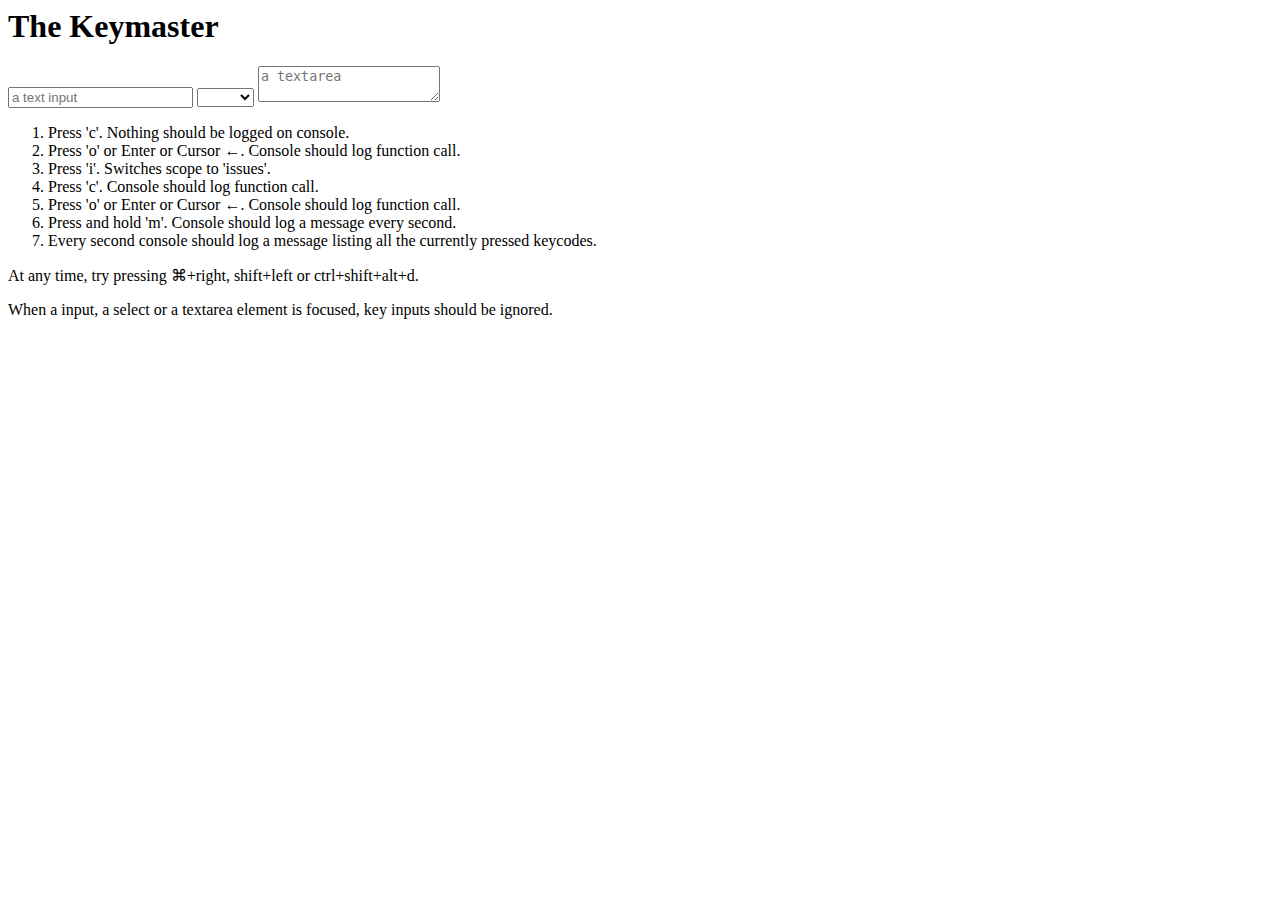
<file: assets/bower_components/keymaster/test.html>
<!html>
<head>
  <title>The Keymaster</title>
  <meta http-equiv="content-type" content="text/html; charset=utf-8" />
</head>
<body>
  <script src="keymaster.js"></script>

  <h1>
    The Keymaster
  </h1>

  <input type="text" placeholder="a text input"/>
  <select><option></option><option>select</option></select>
  <textarea placeholder="a textarea"></textarea>

  <ol>
    <li>Press 'c'. Nothing should be logged on console.</li>
    <li>Press 'o' or Enter or Cursor &larr;. Console should log function call.</li>
    <li>Press 'i'. Switches scope to 'issues'.</li>
    <li>Press 'c'. Console should log function call.</li>
    <li>Press 'o' or Enter or Cursor &larr;. Console should log function call.</li>
    <li>Press and hold 'm'. Console should log a message every second.</li>
    <li>Every second console should log a message listing all the currently pressed keycodes.</li>
  </ol>

  <p>
    At any time, try pressing ⌘+right, shift+left or ctrl+shift+alt+d.
  </p>
  
  <p>
    When a input, a select or a textarea element is focused, key inputs should be ignored.
  </p>

  <script>
    key('c', 'issues', function(){
     console.log('c/issues');
    });

    key('command+r, ctrl+r', 'issues', function(){
      console.log('Hijacked Command+R or Ctrl+R, damn!');
      return false;
    });
    
    key('i', function(){
      key.setScope('issues');
      console.log('Switched to "issues" scope. Command+R or Ctrl+R is now no longer reloading...');
    });
    
    key('i', function(){
      console.log('(example of multiple assignment)');
    });

    key('o, enter, left', function(){
      console.log('o, enter or left pressed!');
    });

    key('ctrl+c', function(){
      console.log('this is not the command line');
    });

    key('⌘+right,shift+left,ctrl+shift+alt+d', function(event){
      console.log('command+right, or shift+left, or ctrl+shift+alt+d');
      console.log('here is the event: ', event);
      console.log('key.control', key.control);
      console.log('key.ctrl', key.ctrl);
      console.log('key.shift', key.shift);
      console.log('key.alt', key.alt);
      console.log('key["⌘"]', key["⌘"]);
      return false; // prevent default && stop propagation
    });

    key('⌘+x, ctrl+x', function(event, handler){
      console.log(handler.shortcut, handler.scope);
      return false;
    });

    key('/', function(){ console.log('/') });
    key('shift+]', function(){ console.log('shift+]') });

    setInterval(function () { 
        console.log('All keys currently down: ' + key.getPressedKeyCodes());
        if (key.isPressed(77)) {
            console.log('M key is currently down');
        }
    }, 1000);

    // document.onkeydown = function(event){
    //  console.log(event.keyCode);
    // }
  </script>
</body>
</html>
</file>
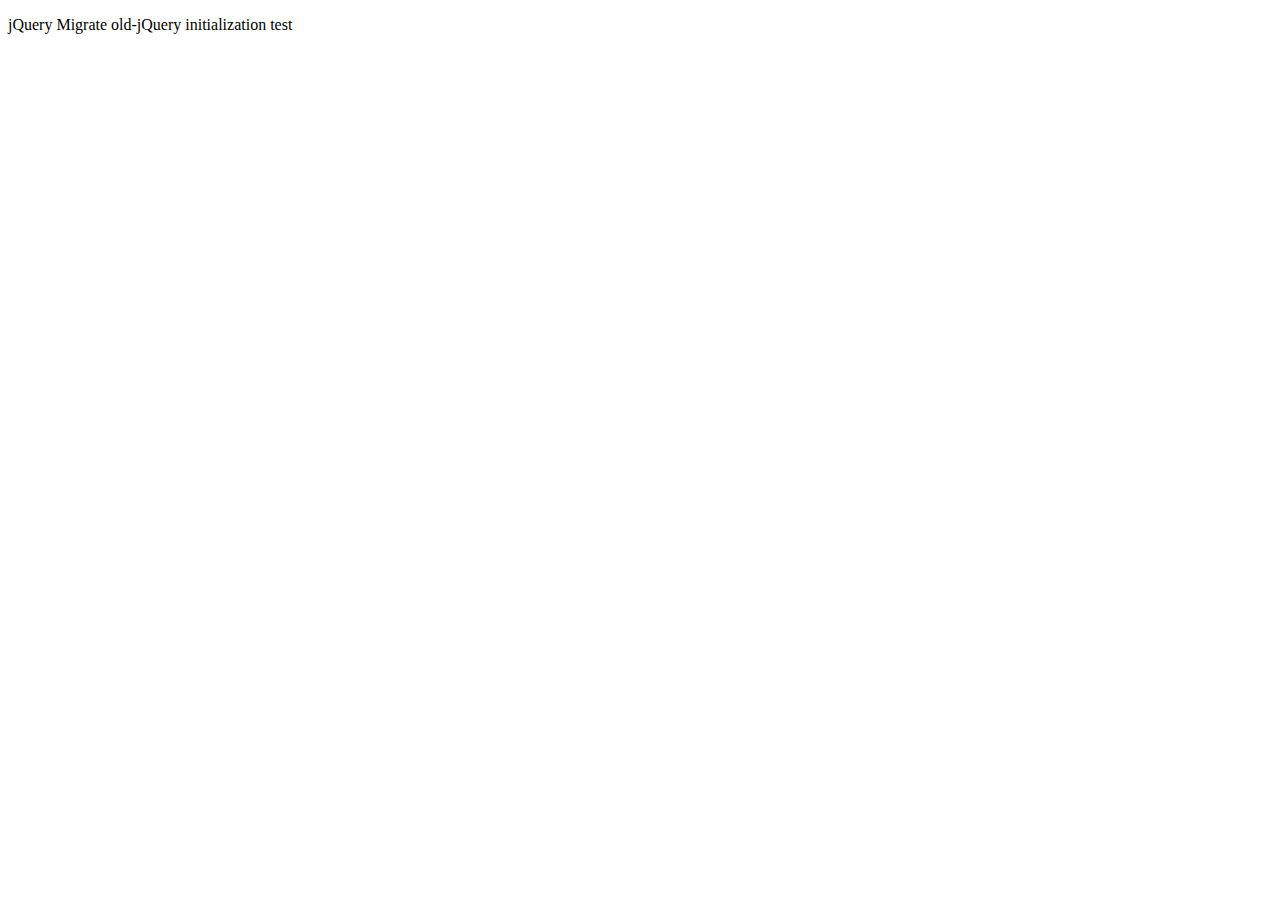
<file: assets/bower_components/jquery-migrate/test/old-jquery.html>
<!DOCTYPE html>
<html>
<head>
	<meta charset="utf-8">
	<title>jQuery Migrate old-jQuery initialization test</title>

	<!-- Load older jQuery, then jquery-migrate plugin file based on URL -->
	<script src="./data/jquery-2.2.3.js"></script>
	<script src="iframeTest.js"></script>
	<script src="testinit.js"></script>
	<script>
		jQuery.noConflict();
		TestManager.loadProject( "jquery-migrate", "dev", true );
	</script>
	<script>
		// Should have logged during initialization
		startIframeTest();
	</script>
</head>
<body>
	<p>jQuery Migrate old-jQuery initialization test</p>
</body>
</html>
</file>
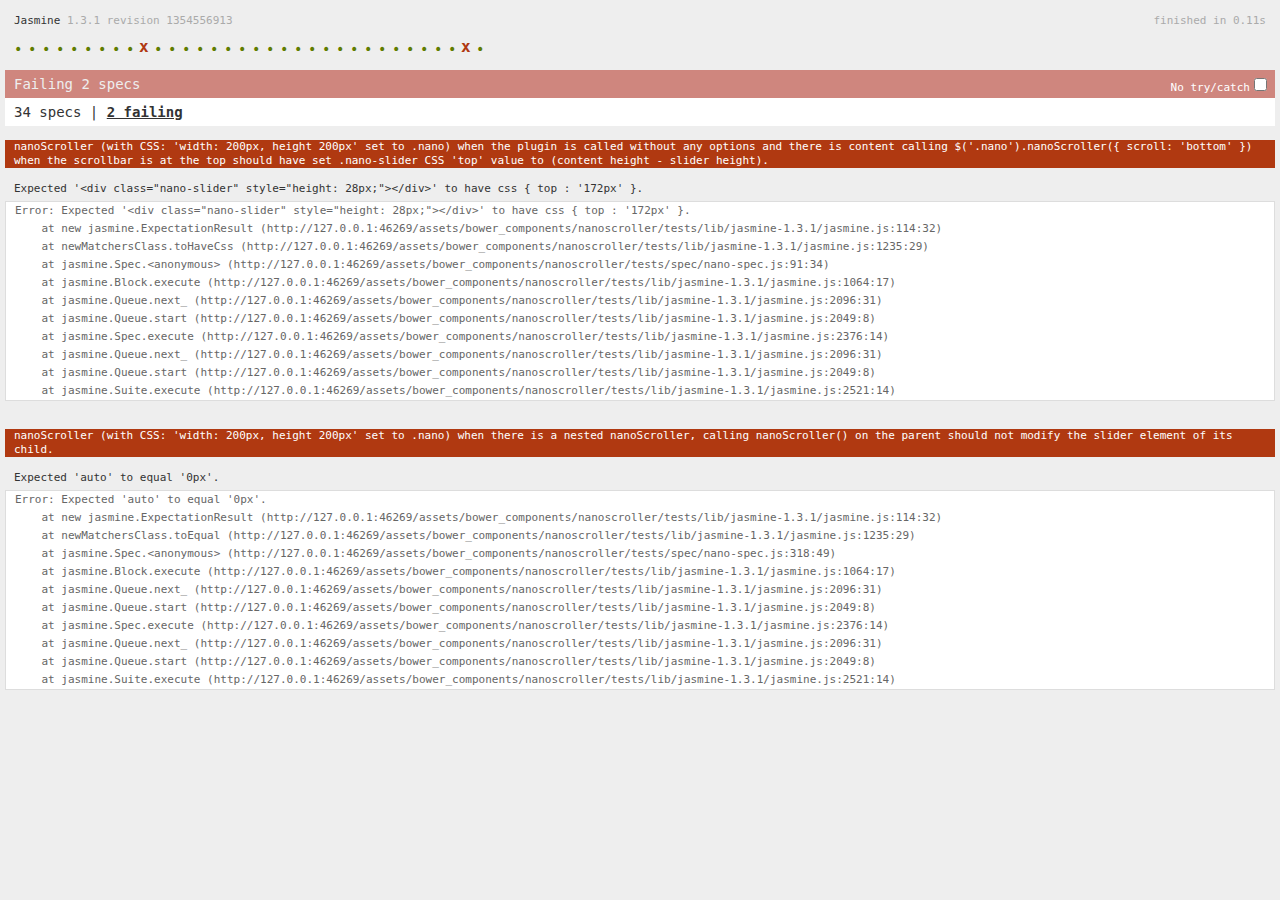
<file: assets/bower_components/nanoscroller/tests/SpecRunner.html>
<!DOCTYPE HTML PUBLIC "-//W3C//DTD HTML 4.01 Transitional//EN"
  "http://www.w3.org/TR/html4/loose.dtd">
<html>
<head>
  <title>Jasmine Spec Runner</title>

  <link rel="stylesheet" type="text/css" href="../bin/css/nanoscroller.css">
  <link rel="stylesheet" type="text/css" href="lib/jasmine-1.3.1/jasmine.css">
  <style type="text/css">
    .nano { width: 200px; height: 200px; }
  </style>
  <script type="text/javascript" src="lib/jquery.min.js"></script>
  <script type="text/javascript" src="lib/jasmine-1.3.1/jasmine.js"></script>
  <script type="text/javascript" src="lib/jasmine-1.3.1/jasmine-html.js"></script>
  <script type="text/javascript" src="lib/jasmine-jquery.js"></script>
  <script type="text/javascript" src="../bin/javascripts/jquery.nanoscroller.min.js"></script>
  <script type="text/javascript" src="spec/nano-spec.js"></script>

  <script type="text/javascript">
    (function() {
      var jasmineEnv = jasmine.getEnv();
      jasmineEnv.updateInterval = 1000;

      var htmlReporter = new jasmine.HtmlReporter();

      jasmineEnv.addReporter(htmlReporter);

      jasmineEnv.specFilter = function(spec) {
        return htmlReporter.specFilter(spec);
      };

      var currentWindowOnload = window.onload;

      window.onload = function() {
        if (currentWindowOnload) {
          currentWindowOnload();
        }
        execJasmine();
      };

      function execJasmine() {
        jasmineEnv.execute();
      }

    })();
  </script>

</head>

<body>
</body>
</html>
</file>
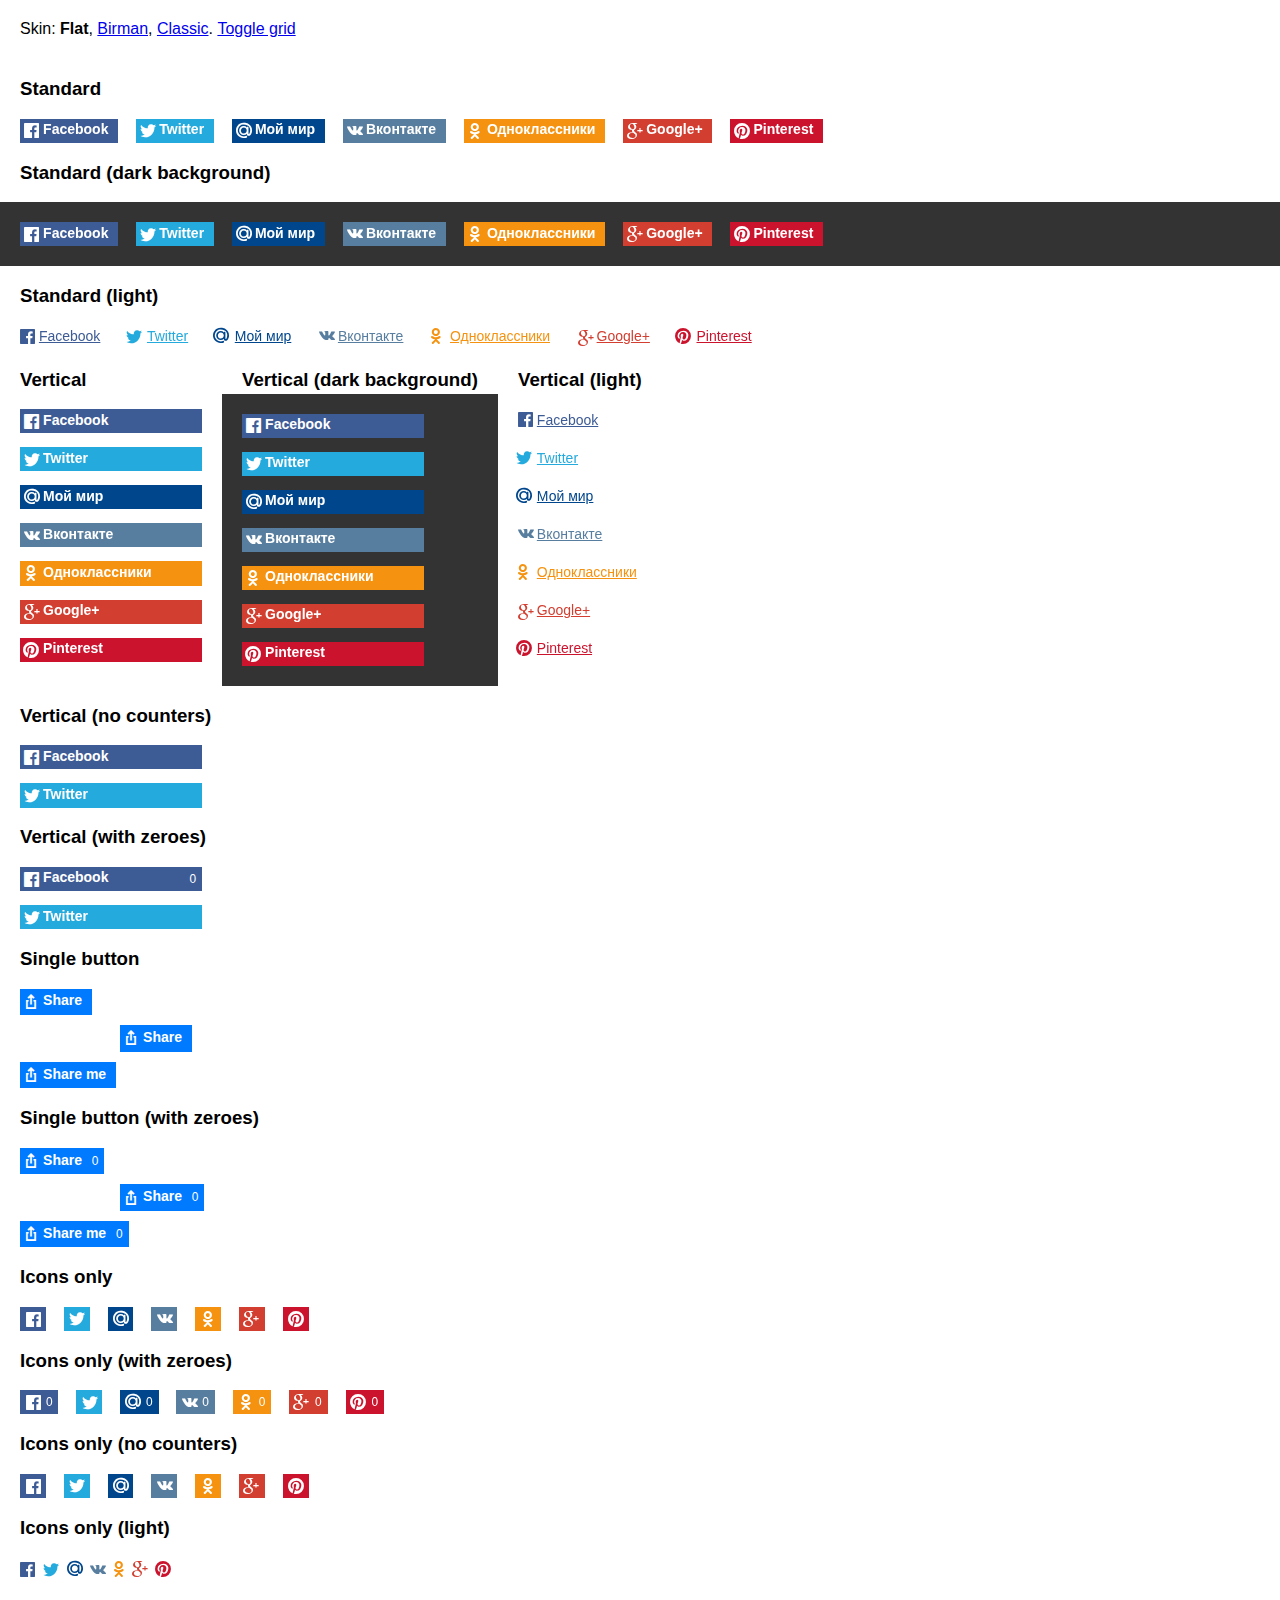
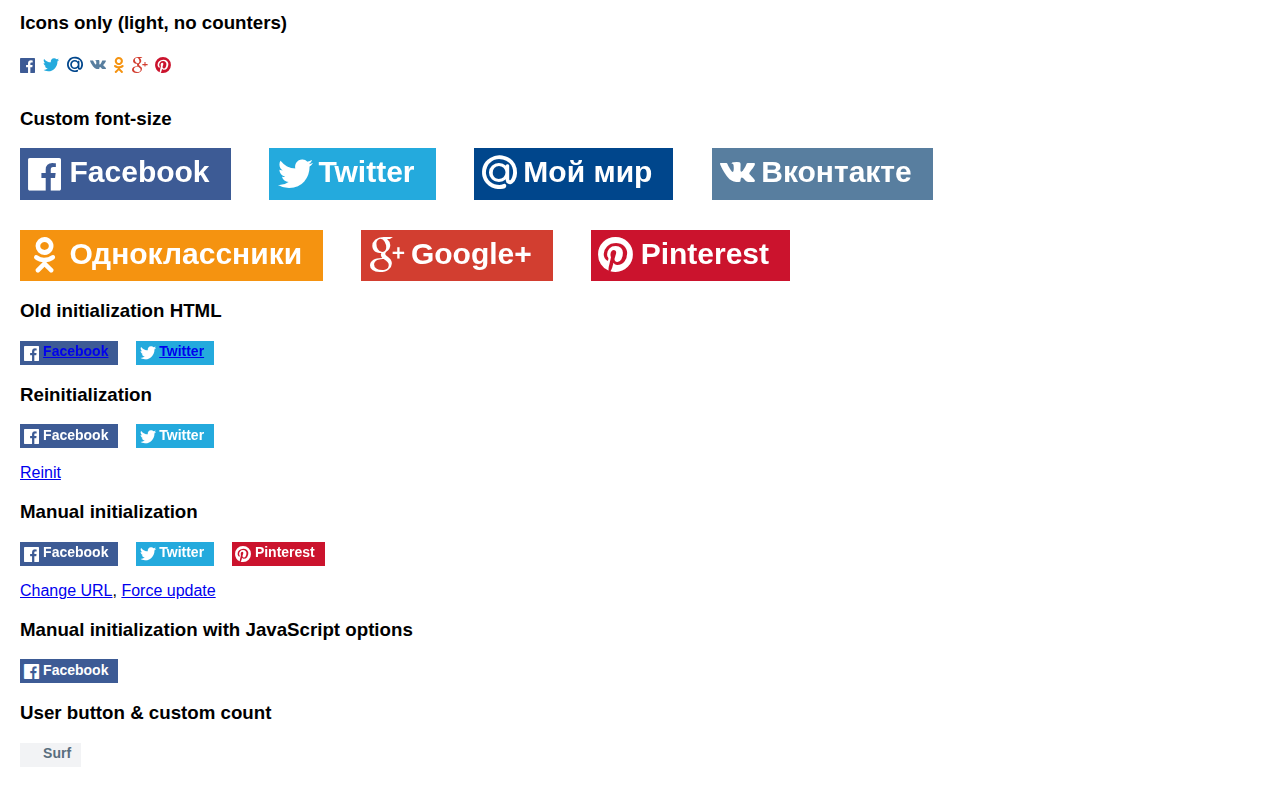
<file: assets/bower_components/social-likes/specs/specs.html>
<!DOCTYPE html>
<html lang="ru-RU">
<head>
	<meta charset="utf-8">
	<title>Social Likes</title>
	<link id="styles_flat" href="../dist/social-likes_flat.css" rel="stylesheet">
	<link id="styles_classic" href="../dist/social-likes_classic.css" rel="stylesheet" disabled>
	<link id="styles_birman" href="../dist/social-likes_birman.css" rel="stylesheet" disabled>

<script>
(function() {
function updateSkin() {
	function el(id) { return document.getElementById(id); }
	el('styles_flat').disabled = true;
	el('styles_classic').disabled = true;
	el('styles_birman').disabled = true;
	el('styles_' + location.hash.slice(1)).disabled = false;
}
if (location.hash) {
	updateSkin();
}
else {
	location.hash = '#flat';
}
window.onhashchange = updateSkin;
})();
</script>


	<!--[if lt IE 9]>
	<script src="http://ajax.googleapis.com/ajax/libs/jquery/1.11.1/jquery.min.js"></script>
	<![endif]-->
	<!--[if gte IE 9]><!-->
	<script src="http://ajax.googleapis.com/ajax/libs/jquery/2.1.1/jquery.min.js"></script>
	<!--<![endif]-->
	<script src="../src/social-likes.js"></script>

<style>
body {
	margin:0;
	padding:20px;
	font-family:Arial;
	}
table {
	border-collapse:collapse;
	}
td {
	padding:0;
	}
.dark-bg {
	margin:0 -20px;
	padding:20px;
	background:#333;
	}
section {
	margin-bottom:10px;
	}
.skin-switcher {
	margin-top:-20px;
	margin-bottom:40px;
	}
.skin-switcher a {
	display:inline-block;
	padding-top:20px;
	outline:0;
	}
:target {
	color:inherit;
	text-decoration:none;
	font-weight:bold;
	cursor:none;
	}
.show-grid .grid {
	border-left:1px solid hsla(0,0%,0%,.2);
	}
</style>

</head>
<body class="skin_classic">

	<div class="skin-switcher">
		Skin:
		<a id="flat" href="#flat">Flat</a>,
		<a id="birman" href="#birman">Birman</a>,
		<a id="classic" href="#classic">Classic</a>.
		<a id="grid" href="#">Toggle grid</a>
	</div>

	<div class="grid">

	<h3>Standard</h3>
	<div class="social-likes" data-url="http://mail.ru/">
		<div class="facebook" title="Опубликовать ссылку на Фейсбуке">Facebook</div>
		<div class="twitter" data-via="sapegin" data-related="DessiTeckel:Моя такса" title="Опубликовать ссылку в Твиттере">Twitter</div>
		<div class="mailru" title="Опубликовать ссылку в Моём мире">Мой мир</div>
		<div class="vkontakte" title="Опубликовать ссылку во Вконтакте">Вконтакте</div>
		<div class="odnoklassniki" title="Опубликовать ссылку в Одноклассниках">Одноклассники</div>
		<div class="plusone" title="Опубликовать ссылку в Гугл-плюсе">Google+</div>
		<div class="pinterest" data-media="http://s3-ec.buzzfed.com/static/enhanced/webdr02/2013/8/20/11/anigif_enhanced-buzz-31256-1377012172-9.gif" title="Опубликовать ссылку в Пинтересте">Pinterest</div>
	</div>

	<h3>Standard (dark background)</h3>
	<div class="dark-bg">
		<div class="social-likes" data-url="http://mail.ru/">
			<div data-service="facebook" title="Опубликовать ссылку на Фейсбуке">Facebook</div>
			<div data-service="twitter" data-via="sapegin" data-related="DessiTeckel:Моя такса" title="Опубликовать ссылку в Твиттере">Twitter</div>
			<div data-service="mailru" title="Опубликовать ссылку в Моём мире">Мой мир</div>
			<div data-service="vkontakte" title="Опубликовать ссылку во Вконтакте">Вконтакте</div>
			<div data-service="odnoklassniki" title="Опубликовать ссылку в Одноклассниках">Одноклассники</div>
			<div data-service="plusone" title="Опубликовать ссылку в Гугл-плюсе">Google+</div>
			<div data-service="pinterest" data-media="http://s3-ec.buzzfed.com/static/enhanced/webdr02/2013/8/20/11/anigif_enhanced-buzz-31256-1377012172-9.gif" title="Опубликовать ссылку в Пинтересте">Pinterest</div>
		</div>
	</div>

	<h3>Standard (light)</h3>
	<ul class="social-likes social-likes_light" data-url="http://mail.ru/">
		<li class="facebook" title="Опубликовать ссылку на Фейсбуке">Facebook</li>
		<li class="twitter" data-via="sapegin" data-related="DessiTeckel:Моя такса" title="Опубликовать ссылку в Твиттере">Twitter</li>
		<li class="mailru" title="Опубликовать ссылку в Моём мире">Мой мир</li>
		<li class="vkontakte" title="Опубликовать ссылку во Вконтакте">Вконтакте</li>
		<li class="odnoklassniki" title="Опубликовать ссылку в Одноклассниках">Одноклассники</li>
		<li class="plusone" title="Опубликовать ссылку в Гугл-плюсе">Google+</li>
		<li class="pinterest" data-media="http://s3-ec.buzzfed.com/static/enhanced/webdr02/2013/8/20/11/anigif_enhanced-buzz-31256-1377012172-9.gif" title="Опубликовать ссылку в Пинтересте">Pinterest</li>
	</ul>


<table>
	<tr>
		<td style="vertical-align:top">
			<h3>Vertical</h3>
			<ul class="social-likes social-likes_vertical" data-url="http://sapegin.github.io/social-likes/" data-title="Свой текст">
				<li class="facebook" title="Опубликовать ссылку на Фейсбуке">Facebook</li>
				<li class="twitter" data-via="sapegin" data-related="DessiTeckel:Моя такса" data-url="http://github.com" data-title="Не #mail_ru" title="Опубликовать ссылку в Твиттере">Twitter</li>
				<li class="mailru" title="Опубликовать ссылку в Моём мире">Мой мир</li>
				<li class="vkontakte" title="Опубликовать ссылку во Вконтакте">Вконтакте</li>
				<li class="odnoklassniki" title="Опубликовать ссылку в Одноклассниках">Одноклассники</li>
				<li class="plusone" title="Плюсануть в Гугле">Google+</li>
				<li class="pinterest" data-media="http://s3-ec.buzzfed.com/static/enhanced/webdr02/2013/8/20/11/anigif_enhanced-buzz-31256-1377012172-9.gif" title="Опубликовать ссылку в Pinterest">Pinterest</li>
			</ul>
		</td>
		<td style="padding-left:40px">
			<h3 style="margin-bottom:3px">Vertical (dark background)</h3>
			<div class="dark-bg">
				<ul class="social-likes social-likes_vertical" data-url="http://sapegin.github.io/social-likes/" data-title="Свой текст">
					<li class="facebook" title="Опубликовать ссылку на Фейсбуке">Facebook</li>
					<li class="twitter" data-via="sapegin" data-related="DessiTeckel:Моя такса" data-url="http://github.com" data-title="Не #mail_ru" title="Опубликовать ссылку в Твиттере">Twitter</li>
					<li class="mailru" title="Опубликовать ссылку в Моём мире">Мой мир</li>
					<li class="vkontakte" title="Опубликовать ссылку во Вконтакте">Вконтакте</li>
					<li class="odnoklassniki" title="Опубликовать ссылку в Одноклассниках">Одноклассники</li>
					<li class="plusone" title="Плюсануть в Гугле">Google+</li>
					<li class="pinterest" data-media="http://s3-ec.buzzfed.com/static/enhanced/webdr02/2013/8/20/11/anigif_enhanced-buzz-31256-1377012172-9.gif" title="Опубликовать ссылку в Pinterest">Pinterest</li>
				</ul>
			</div>
		</td>
		<td style="vertical-align:top; 	padding-left:40px">
			<h3>Vertical (light)</h3>
			<ul class="social-likes social-likes_vertical social-likes_light" data-url="http://sapegin.github.io/social-likes/" data-title="Свой текст">
				<li class="facebook" title="Опубликовать ссылку на Фейсбуке">Facebook</li>
				<li class="twitter" data-via="sapegin" data-related="DessiTeckel:Моя такса" data-url="http://github.com" data-title="Не #mail_ru" title="Опубликовать ссылку в Твиттере">Twitter</li>
				<li class="mailru" title="Опубликовать ссылку в Моём мире">Мой мир</li>
				<li class="vkontakte" title="Опубликовать ссылку во Вконтакте">Вконтакте</li>
				<li class="odnoklassniki" title="Опубликовать ссылку в Одноклассниках">Одноклассники</li>
				<li class="plusone" title="Плюсануть в Гугле">Google+</li>
				<li class="pinterest" data-media="http://s3-ec.buzzfed.com/static/enhanced/webdr02/2013/8/20/11/anigif_enhanced-buzz-31256-1377012172-9.gif" title="Опубликовать ссылку в Pinterest">Pinterest</li>
			</ul>
		</td>
	</tr>
</table>

	<h3>Vertical (no counters)</h3>
	<ul class="social-likes social-likes_vertical" data-counters="no">
		<li class="facebook" title="Опубликовать ссылку на Фейсбуке">Facebook</li>
		<li class="twitter" data-via="sapegin" data-related="DessiTeckel:Моя такса" data-url="http://github.com" data-title="Не #mail_ru" title="Опубликовать ссылку в Твиттере">Twitter</li>
	</ul>

	<h3>Vertical (with zeroes)</h3>
	<ul class="social-likes social-likes_vertical" data-zeroes="yes">
		<li class="facebook" title="Опубликовать ссылку на Фейсбуке">Facebook</li>
		<li class="twitter" data-via="sapegin" data-related="DessiTeckel:Моя такса" data-url="http://github.com" data-title="Не #mail_ru" title="Опубликовать ссылку в Твиттере">Twitter</li>
	</ul>

	<h3>Single button</h3>
	<section>
		<ul class="social-likes social-likes_single" data-url="http://maill.ru/">
			<li class="facebook" title="Опубликовать ссылку на Фейсбуке">Facebook</li>
			<li class="twitter" data-via="sapegin" data-related="DessiTeckel:Моя такса" title="Опубликовать ссылку в Твиттере">Twitter</li>
			<li class="mailru" title="Опубликовать ссылку в Моём мире">Мой мир</li>
			<li class="vkontakte" title="Опубликовать ссылку во Вконтакте">Вконтакте</li>
			<li class="odnoklassniki" title="Опубликовать ссылку в Одноклассниках">Одноклассники</li>
			<li class="plusone" title="Плюсануть в Гугле">Google+</li>
			<li class="pinterest" data-media="http://s3-ec.buzzfed.com/static/enhanced/webdr02/2013/8/20/11/anigif_enhanced-buzz-31256-1377012172-9.gif" title="Опубликовать ссылку в Pinterest">Pinterest</li>
		</ul>
	</section>
	<section style="padding-left:100px">
		<div class="social-likes social-likes_single social-likes_light" data-url="http://mail.ru/">
			<div class="facebook" title="Опубликовать ссылку на Фейсбуке">Facebook</div>
			<div class="twitter" data-via="sapegin" data-related="DessiTeckel:Моя такса" title="Опубликовать ссылку в Твиттере">Twitter</div>
			<div class="mailru" title="Опубликовать ссылку в Моём мире">Мой мир</div>
			<div class="vkontakte" title="Опубликовать ссылку во Вконтакте">Вконтакте</div>
			<div class="odnoklassniki" title="Опубликовать ссылку в Одноклассниках">Одноклассники</div>
			<div class="plusone" title="Плюсануть в Гугле">Google+</div>
			<div class="pinterest" data-media="http://s3-ec.buzzfed.com/static/enhanced/webdr02/2013/8/20/11/anigif_enhanced-buzz-31256-1377012172-9.gif" title="Опубликовать ссылку в Pinterest">Pinterest</div>
		</div>
	</section>
	<section>
		<ul class="social-likes social-likes_single social-likes_light social-likes_single-light" data-url="http://mail.ru/" data-single-title="Share me">
			<li class="facebook" title="Опубликовать ссылку на Фейсбуке">Facebook</li>
			<li class="twitter" data-via="sapegin" data-related="DessiTeckel:Моя такса" title="Опубликовать ссылку в Твиттере">Twitter</li>
			<li class="mailru" title="Опубликовать ссылку в Моём мире">Мой мир</li>
		</ul>
	</section>

	<h3>Single button (with zeroes)</h3>
	<section>
		<ul class="social-likes social-likes_single" data-url="http://maill_TRUE_UNEXISTING_DOMAIN_NO_SHARES_I_DARE_YOU.ru/" data-zeroes="yes">
			<li class="facebook" title="Опубликовать ссылку на Фейсбуке">Facebook</li>
			<li class="twitter" data-via="sapegin" data-related="DessiTeckel:Моя такса" title="Опубликовать ссылку в Твиттере">Twitter</li>
			<li class="mailru" title="Опубликовать ссылку в Моём мире">Мой мир</li>
			<li class="vkontakte" title="Опубликовать ссылку во Вконтакте">Вконтакте</li>
			<li class="odnoklassniki" title="Опубликовать ссылку в Одноклассниках">Одноклассники</li>
			<li class="plusone" title="Плюсануть в Гугле">Google+</li>
			<li class="pinterest" data-media="http://s3-ec.buzzfed.com/static/enhanced/webdr02/2013/8/20/11/anigif_enhanced-buzz-31256-1377012172-9.gif" title="Опубликовать ссылку в Pinterest">Pinterest</li>
		</ul>
	</section>
	<section style="padding-left:100px">
		<div class="social-likes social-likes_single social-likes_light" data-url="http://maill_TRUE_UNEXISTING_DOMAIN_NO_SHARES_I_DARE_YOU.ru/" data-zeroes="yes">
			<div class="facebook" title="Опубликовать ссылку на Фейсбуке">Facebook</div>
			<div class="twitter" data-via="sapegin" data-related="DessiTeckel:Моя такса" title="Опубликовать ссылку в Твиттере">Twitter</div>
			<div class="mailru" title="Опубликовать ссылку в Моём мире">Мой мир</div>
			<div class="vkontakte" title="Опубликовать ссылку во Вконтакте">Вконтакте</div>
			<div class="odnoklassniki" title="Опубликовать ссылку в Одноклассниках">Одноклассники</div>
			<div class="plusone" title="Плюсануть в Гугле">Google+</div>
			<div class="pinterest" data-media="http://s3-ec.buzzfed.com/static/enhanced/webdr02/2013/8/20/11/anigif_enhanced-buzz-31256-1377012172-9.gif" title="Опубликовать ссылку в Pinterest">Pinterest</div>
		</div>
	</section>
	<section>
		<ul class="social-likes social-likes_single social-likes_light social-likes_single-light" data-url="http://mail.ru/" data-single-title="Share me" data-zeroes="yes">
			<li class="facebook" title="Опубликовать ссылку на Фейсбуке">Facebook</li>
			<li class="twitter" data-via="sapegin" data-related="DessiTeckel:Моя такса" title="Опубликовать ссылку в Твиттере">Twitter</li>
			<li class="mailru" title="Опубликовать ссылку в Моём мире">Мой мир</li>
		</ul>
	</section>

	<h3>Icons only</h3>
	<ul class="social-likes social-likes_notext" data-url="http://maps.mail.ru/">
		<li class="facebook" title="Опубликовать ссылку на Фейсбуке"></li>
		<li class="twitter" data-via="sapegin" data-related="DessiTeckel:Моя такса" data-url="http://github.com" data-title="Не #mail_ru" title="Опубликовать ссылку в Твиттере"></li>
		<li class="mailru" title="Опубликовать ссылку в Моём мире"></li>
		<li class="vkontakte" title="Опубликовать ссылку во Вконтакте"></li>
		<li class="odnoklassniki" title="Опубликовать ссылку в Одноклассниках"></li>
		<li class="plusone" title="Плюсануть в Гугле"></li>
		<li class="pinterest" data-media="http://s3-ec.buzzfed.com/static/enhanced/webdr02/2013/8/20/11/anigif_enhanced-buzz-31256-1377012172-9.gif" title="Опубликовать ссылку в Pinterest"></li>
	</ul>
	</section>

	<h3>Icons only (with zeroes)</h3>
	<ul class="social-likes social-likes_notext" data-url="http://maill_TRUE_UNEXISTING_DOMAIN_NO_SHARES_I_DARE_YOU.ru/" data-zeroes="yes">
		<li class="facebook" title="Опубликовать ссылку на Фейсбуке"></li>
		<li class="twitter" data-via="sapegin" data-related="DessiTeckel:Моя такса" data-url="http://github.com" data-title="Не #mail_ru" title="Опубликовать ссылку в Твиттере"></li>
		<li class="mailru" title="Опубликовать ссылку в Моём мире"></li>
		<li class="vkontakte" title="Опубликовать ссылку во Вконтакте"></li>
		<li class="odnoklassniki" title="Опубликовать ссылку в Одноклассниках"></li>
		<li class="plusone" title="Плюсануть в Гугле"></li>
		<li class="pinterest" data-media="http://s3-ec.buzzfed.com/static/enhanced/webdr02/2013/8/20/11/anigif_enhanced-buzz-31256-1377012172-9.gif" title="Опубликовать ссылку в Pinterest"></li>
	</ul>

	<h3>Icons only (no counters)</h3>
	<ul class="social-likes social-likes_notext" data-url="http://mail.ru/" data-counters="no">
		<li class="facebook" title="Опубликовать ссылку на Фейсбуке"></li>
		<li class="twitter" data-via="sapegin" data-related="DessiTeckel:Моя такса" data-url="http://github.com" data-title="Не #mail_ru" title="Опубликовать ссылку в Твиттере"></li>
		<li class="mailru" title="Опубликовать ссылку в Моём мире"></li>
		<li class="vkontakte" title="Опубликовать ссылку во Вконтакте"></li>
		<li class="odnoklassniki" title="Опубликовать ссылку в Одноклассниках"></li>
		<li class="plusone" title="Плюсануть в Гугле"></li>
		<li class="pinterest" data-media="http://s3-ec.buzzfed.com/static/enhanced/webdr02/2013/8/20/11/anigif_enhanced-buzz-31256-1377012172-9.gif" title="Опубликовать ссылку в Pinterest"></li>
	</ul>

	<h3>Icons only (light)</h3>
	<ul class="social-likes social-likes_notext social-likes_light" data-url="http://maps.mail.ru/">
		<li class="facebook" title="Опубликовать ссылку на Фейсбуке"></li>
		<li class="twitter" data-via="sapegin" data-related="DessiTeckel:Моя такса" data-url="http://github.com" data-title="Не #mail_ru" title="Опубликовать ссылку в Твиттере"></li>
		<li class="mailru" title="Опубликовать ссылку в Моём мире"></li>
		<li class="vkontakte" title="Опубликовать ссылку во Вконтакте"></li>
		<li class="odnoklassniki" title="Опубликовать ссылку в Одноклассниках"></li>
		<li class="plusone" title="Плюсануть в Гугле"></li>
		<li class="pinterest" data-media="http://s3-ec.buzzfed.com/static/enhanced/webdr02/2013/8/20/11/anigif_enhanced-buzz-31256-1377012172-9.gif" title="Опубликовать ссылку в Pinterest"></li>
	</ul>

	<h3>Icons only (light, no counters)</h3>
	<ul class="social-likes social-likes_notext social-likes_light" data-url="http://mail.ru/" data-counters="no">
		<li class="facebook" title="Опубликовать ссылку на Фейсбуке"></li>
		<li class="twitter" data-via="sapegin" data-related="DessiTeckel:Моя такса" data-url="http://github.com" data-title="Не #mail_ru" title="Опубликовать ссылку в Твиттере"></li>
		<li class="mailru" title="Опубликовать ссылку в Моём мире"></li>
		<li class="vkontakte" title="Опубликовать ссылку во Вконтакте"></li>
		<li class="odnoklassniki" title="Опубликовать ссылку в Одноклассниках"></li>
		<li class="plusone" title="Плюсануть в Гугле"></li>
		<li class="pinterest" data-media="http://s3-ec.buzzfed.com/static/enhanced/webdr02/2013/8/20/11/anigif_enhanced-buzz-31256-1377012172-9.gif" title="Опубликовать ссылку в Pinterest"></li>
	</ul>

	<h3>Custom font-size</h3>
	<ul class="social-likes" data-url="http://mail.ru/" style="font-size:30px">
		<li class="facebook" title="Опубликовать ссылку на Фейсбуке">Facebook</li>
		<li class="twitter" data-via="sapegin" data-related="DessiTeckel:Моя такса" title="Опубликовать ссылку в Твиттере">Twitter</li>
		<li class="mailru" title="Опубликовать ссылку в Моём мире">Мой мир</li>
		<li class="vkontakte" title="Опубликовать ссылку во Вконтакте">Вконтакте</li>
		<li class="odnoklassniki" title="Опубликовать ссылку в Одноклассниках">Одноклассники</li>
		<li class="plusone" title="Опубликовать ссылку в Гугл-плюсе">Google+</li>
		<li class="pinterest" data-media="http://s3-ec.buzzfed.com/static/enhanced/webdr02/2013/8/20/11/anigif_enhanced-buzz-31256-1377012172-9.gif" title="Опубликовать ссылку в Пинтересте">Pinterest</li>
	</ul>

	<h3>Old initialization HTML</h3>
	<ul class="social-likes">
		<li class="facebook"><a href="#" title="Опубликовать ссылку на Фейсбуке">Facebook</a></li>
		<li class="twitter"><a href="#" data-via="sapegin" data-related="DessiTeckel:Моя такса" title="Опубликовать ссылку в Твиттере">Twitter</a></li>
	</ul>

	<h3>Reinitialization</h3>
	<div id="social-likes-re">
		<div class="social-likes" data-url="http://mail.ru/">
			<div class="facebook" title="Опубликовать ссылку на Фейсбуке">Facebook</div>
			<div class="twitter" data-via="sapegin" data-related="DessiTeckel:Моя такса" title="Опубликовать ссылку в Твиттере">Twitter</div>
		</div>
	</div>
	<p><a href="#" id="social-likes-reinit">Reinit</a></p>
<script>
var slre = $('#social-likes-re');
var slre_html = slre.html();
$('#social-likes-reinit').click(function() {
	slre.html(slre_html);
	slre.find('.social-likes').socialLikes();
	return false;
});
</script>

	<h3>Manual initialization</h3>
	<div id="social-likes-manual" data-url="http://mail.ru/">
		<div class="facebook" title="Опубликовать ссылку на Фейсбуке">Facebook</div>
		<div class="twitter" data-via="sapegin" data-related="DessiTeckel:Моя такса" title="Опубликовать ссылку в Твиттере">Twitter</div>
		<div class="pinterest" data-media="http://s3-ec.buzzfed.com/static/enhanced/webdr02/2013/8/20/11/anigif_enhanced-buzz-31256-1377012172-9.gif" title="Опубликовать ссылку в Пинтересте">Pinterest</div>
	</div>
	<p><a href="#" id="social-likes-update">Change URL</a>, <a href="#" id="social-likes-update-force">Force update</a></p>
<script>
var sl = $('#social-likes-manual');
sl.on('counter.social-likes', function(event, service, number) {
	console.log('Counter', service, number);
});
sl.on('popup_opened.social-likes', function(event, service, win) {
	console.log('Popup opened', service, win);
});
sl.on('popup_closed.social-likes', function(event, service) {
	console.log('Popup closed', service);
	$(event.currentTarget).socialLikes({forceUpdate: true});  // Update counters
});
sl.socialLikes();
$('#social-likes-update').click(function() {
	sl.socialLikes({
		url: 'https://github.com/sapegin/grunt-webfont/',
		title: 'SVG to webfont converter for Grunt',
		data: {
			media: 'http://birdwatcher.ru/i/userpic.jpg'
		}
	});
	return false;
});
$('#social-likes-update-force').click(function() {
	sl.socialLikes({forceUpdate: true});
	return false;
});
</script>

	<h3>Manual initialization with JavaScript options</h3>
	<ul id="social-likes-manual-options">
		<li class="facebook" title="Опубликовать ссылку на Фейсбуке">Facebook</li>
	</ul>

<script>
$('#social-likes-manual-options').socialLikes({
	url: 'https://github.com/sapegin/social-likes/',
	title: 'Beautiful “like” buttons with counters for popular social networks',
	counters: true,
	zeroes: false
});
</script>

	<h3>User button &amp; custom count</h3>
<script>
var socialLikesButtons = {
	surfingbird: {
		clickUrl: 'http://surfingbird.ru/share?url={url}',
		//popupUrl: 'http://surfingbird.ru/share?url={url}',
		pupupWidth: 650,
		popupHeight: 500
	}
};
</script>
<style>
.social-likes__button_surfingbird {
	background: #f2f3f5;
	color: #596e7e;
	border-color: #ced5e2;
	}
.social-likes__icon_surfingbird {
	background: url(http://surfingbird.ru/img/share-icon.png) no-repeat 2px 3px;
	}
</style>
	<div class="social-likes">
		<div class="surfingbird" data-counter="666">Surf</li>
	</div>

	</div>

<script>
if ('localStorage' in window) {
	$('body').toggleClass('show-grid', localStorage.getItem('show-grid') === 'true');
	$('#grid').click(function(e) {
		$('body').toggleClass('show-grid');
		localStorage.setItem('show-grid', $('body').hasClass('show-grid'));
		e.preventDefault();
	});
}
</script>
</body>
</html>
</file>
<file: assets/bower_components/nanoscroller/bin/css/nanoscroller.css>
/** initial setup **/
.nano {
  position : relative;
  width    : 100%;
  height   : 100%;
  overflow : hidden;
}
.nano > .nano-content {
  position      : absolute;
  overflow      : scroll;
  overflow-x    : hidden;
  top           : 0;
  right         : 0;
  bottom        : 0;
  left          : 0;
}
.nano > .nano-content:focus {
  outline: thin dotted;
}
.nano > .nano-content::-webkit-scrollbar {
  display: none;
}
.has-scrollbar > .nano-content::-webkit-scrollbar {
  display: block;
}
.nano > .nano-pane {
  background : rgba(0,0,0,.25);
  position   : absolute;
  width      : 10px;
  right      : 0;
  top        : 0;
  bottom     : 0;
  visibility : hidden\9; /* Target only IE7 and IE8 with this hack */
  opacity    : .01;
  -webkit-transition    : .2s;
  -moz-transition       : .2s;
  -o-transition         : .2s;
  transition            : .2s;
  -moz-border-radius    : 5px;
  -webkit-border-radius : 5px;
  border-radius         : 5px;
}
.nano > .nano-pane > .nano-slider {
  background: #444;
  background: rgba(0,0,0,.5);
  position              : relative;
  margin                : 0 1px;
  -moz-border-radius    : 3px;
  -webkit-border-radius : 3px;
  border-radius         : 3px;
}
.nano:hover > .nano-pane, .nano-pane.active, .nano-pane.flashed {
  visibility : visible\9; /* Target only IE7 and IE8 with this hack */
  opacity    : 0.99;
}
</file>
<file: assets/bower_components/nanoscroller/tests/lib/jasmine-1.3.1/jasmine.css>
body { background-color: #eeeeee; padding: 0; margin: 5px; overflow-y: scroll; }

#HTMLReporter { font-size: 11px; font-family: Monaco, "Lucida Console", monospace; line-height: 14px; color: #333333; }
#HTMLReporter a { text-decoration: none; }
#HTMLReporter a:hover { text-decoration: underline; }
#HTMLReporter p, #HTMLReporter h1, #HTMLReporter h2, #HTMLReporter h3, #HTMLReporter h4, #HTMLReporter h5, #HTMLReporter h6 { margin: 0; line-height: 14px; }
#HTMLReporter .banner, #HTMLReporter .symbolSummary, #HTMLReporter .summary, #HTMLReporter .resultMessage, #HTMLReporter .specDetail .description, #HTMLReporter .alert .bar, #HTMLReporter .stackTrace { padding-left: 9px; padding-right: 9px; }
#HTMLReporter #jasmine_content { position: fixed; right: 100%; }
#HTMLReporter .version { color: #aaaaaa; }
#HTMLReporter .banner { margin-top: 14px; }
#HTMLReporter .duration { color: #aaaaaa; float: right; }
#HTMLReporter .symbolSummary { overflow: hidden; *zoom: 1; margin: 14px 0; }
#HTMLReporter .symbolSummary li { display: block; float: left; height: 7px; width: 14px; margin-bottom: 7px; font-size: 16px; }
#HTMLReporter .symbolSummary li.passed { font-size: 14px; }
#HTMLReporter .symbolSummary li.passed:before { color: #5e7d00; content: "\02022"; }
#HTMLReporter .symbolSummary li.failed { line-height: 9px; }
#HTMLReporter .symbolSummary li.failed:before { color: #b03911; content: "x"; font-weight: bold; margin-left: -1px; }
#HTMLReporter .symbolSummary li.skipped { font-size: 14px; }
#HTMLReporter .symbolSummary li.skipped:before { color: #bababa; content: "\02022"; }
#HTMLReporter .symbolSummary li.pending { line-height: 11px; }
#HTMLReporter .symbolSummary li.pending:before { color: #aaaaaa; content: "-"; }
#HTMLReporter .exceptions { color: #fff; float: right; margin-top: 5px; margin-right: 5px; }
#HTMLReporter .bar { line-height: 28px; font-size: 14px; display: block; color: #eee; }
#HTMLReporter .runningAlert { background-color: #666666; }
#HTMLReporter .skippedAlert { background-color: #aaaaaa; }
#HTMLReporter .skippedAlert:first-child { background-color: #333333; }
#HTMLReporter .skippedAlert:hover { text-decoration: none; color: white; text-decoration: underline; }
#HTMLReporter .passingAlert { background-color: #a6b779; }
#HTMLReporter .passingAlert:first-child { background-color: #5e7d00; }
#HTMLReporter .failingAlert { background-color: #cf867e; }
#HTMLReporter .failingAlert:first-child { background-color: #b03911; }
#HTMLReporter .results { margin-top: 14px; }
#HTMLReporter #details { display: none; }
#HTMLReporter .resultsMenu, #HTMLReporter .resultsMenu a { background-color: #fff; color: #333333; }
#HTMLReporter.showDetails .summaryMenuItem { font-weight: normal; text-decoration: inherit; }
#HTMLReporter.showDetails .summaryMenuItem:hover { text-decoration: underline; }
#HTMLReporter.showDetails .detailsMenuItem { font-weight: bold; text-decoration: underline; }
#HTMLReporter.showDetails .summary { display: none; }
#HTMLReporter.showDetails #details { display: block; }
#HTMLReporter .summaryMenuItem { font-weight: bold; text-decoration: underline; }
#HTMLReporter .summary { margin-top: 14px; }
#HTMLReporter .summary .suite .suite, #HTMLReporter .summary .specSummary { margin-left: 14px; }
#HTMLReporter .summary .specSummary.passed a { color: #5e7d00; }
#HTMLReporter .summary .specSummary.failed a { color: #b03911; }
#HTMLReporter .description + .suite { margin-top: 0; }
#HTMLReporter .suite { margin-top: 14px; }
#HTMLReporter .suite a { color: #333333; }
#HTMLReporter #details .specDetail { margin-bottom: 28px; }
#HTMLReporter #details .specDetail .description { display: block; color: white; background-color: #b03911; }
#HTMLReporter .resultMessage { padding-top: 14px; color: #333333; }
#HTMLReporter .resultMessage span.result { display: block; }
#HTMLReporter .stackTrace { margin: 5px 0 0 0; max-height: 224px; overflow: auto; line-height: 18px; color: #666666; border: 1px solid #ddd; background: white; white-space: pre; }

#TrivialReporter { padding: 8px 13px; position: absolute; top: 0; bottom: 0; left: 0; right: 0; overflow-y: scroll; background-color: white; font-family: "Helvetica Neue Light", "Lucida Grande", "Calibri", "Arial", sans-serif; /*.resultMessage {*/ /*white-space: pre;*/ /*}*/ }
#TrivialReporter a:visited, #TrivialReporter a { color: #303; }
#TrivialReporter a:hover, #TrivialReporter a:active { color: blue; }
#TrivialReporter .run_spec { float: right; padding-right: 5px; font-size: .8em; text-decoration: none; }
#TrivialReporter .banner { color: #303; background-color: #fef; padding: 5px; }
#TrivialReporter .logo { float: left; font-size: 1.1em; padding-left: 5px; }
#TrivialReporter .logo .version { font-size: .6em; padding-left: 1em; }
#TrivialReporter .runner.running { background-color: yellow; }
#TrivialReporter .options { text-align: right; font-size: .8em; }
#TrivialReporter .suite { border: 1px outset gray; margin: 5px 0; padding-left: 1em; }
#TrivialReporter .suite .suite { margin: 5px; }
#TrivialReporter .suite.passed { background-color: #dfd; }
#TrivialReporter .suite.failed { background-color: #fdd; }
#TrivialReporter .spec { margin: 5px; padding-left: 1em; clear: both; }
#TrivialReporter .spec.failed, #TrivialReporter .spec.passed, #TrivialReporter .spec.skipped { padding-bottom: 5px; border: 1px solid gray; }
#TrivialReporter .spec.failed { background-color: #fbb; border-color: red; }
#TrivialReporter .spec.passed { background-color: #bfb; border-color: green; }
#TrivialReporter .spec.skipped { background-color: #bbb; }
#TrivialReporter .messages { border-left: 1px dashed gray; padding-left: 1em; padding-right: 1em; }
#TrivialReporter .passed { background-color: #cfc; display: none; }
#TrivialReporter .failed { background-color: #fbb; }
#TrivialReporter .skipped { color: #777; background-color: #eee; display: none; }
#TrivialReporter .resultMessage span.result { display: block; line-height: 2em; color: black; }
#TrivialReporter .resultMessage .mismatch { color: black; }
#TrivialReporter .stackTrace { white-space: pre; font-size: .8em; margin-left: 10px; max-height: 5em; overflow: auto; border: 1px inset red; padding: 1em; background: #eef; }
#TrivialReporter .finished-at { padding-left: 1em; font-size: .6em; }
#TrivialReporter.show-passed .passed, #TrivialReporter.show-skipped .skipped { display: block; }
#TrivialReporter #jasmine_content { position: fixed; right: 100%; }
#TrivialReporter .runner { border: 1px solid gray; display: block; margin: 5px 0; padding: 2px 0 2px 10px; }
</file>
<file: assets/bower_components/social-likes/dist/social-likes_flat.css>
/*! Social Likes v3.1.2 by Artem Sapegin - http://sapegin.github.com/social-likes - Licensed MIT */
.social-likes,.social-likes__widget{display:inline-block;padding:0;vertical-align:middle!important;word-spacing:0!important;text-indent:0!important;list-style:none!important}.social-likes{opacity:0}.social-likes_visible{opacity:1;transition:opacity .1s ease-in}.social-likes>*{display:inline-block;visibility:hidden}.social-likes_vertical>*{display:block}.social-likes_visible>*{visibility:inherit}.social-likes__widget{display:inline-block;position:relative;white-space:nowrap}.social-likes__widget:before,.social-likes__widget:after{display:none!important}.social-likes_vertical .social-likes__widget{display:block;float:left;clear:left}.social-likes__button,.social-likes__icon,.social-likes__counter{text-decoration:none;text-rendering:optimizeLegibility}.social-likes__button,.social-likes__counter{display:inline-block;margin:0;outline:0}.social-likes__button{position:relative;cursor:pointer;-webkit-user-select:none;-moz-user-select:none;-ms-user-select:none;user-select:none}.social-likes__button:before{content:"";display:inline-block}.social-likes__icon{position:absolute}.social-likes__counter{display:none;position:relative}.social-likes_ready .social-likes__counter,.social-likes__counter_single{display:inline-block}.social-likes_ready .social-likes__counter_empty{display:none}.social-likes_vertical .social-likes__widget{display:block}.social-likes_notext .social-likes__button{padding-left:0}.social-likes_single-w{position:relative;display:inline-block}.social-likes_single{position:absolute;text-align:left;z-index:99999;visibility:hidden;opacity:0;transition:visibility 0s .11s,opacity .1s ease-in;-webkit-backface-visibility:hidden;backface-visibility:hidden}.social-likes_single.social-likes_opened{visibility:visible;opacity:1;transition:opacity .15s ease-out}.social-likes__button_single{position:relative}@font-face{font-family:"social-likes";src:url("[data-uri]") format("woff");font-weight:400;font-style:normal}.social-likes__icon_facebook:before{content:"\f101"}.social-likes__icon_github:before{content:"\f102"}.social-likes__icon_mailru:before{content:"\f103"}.social-likes__icon_odnoklassniki:before{content:"\f104"}.social-likes__icon_pinterest:before{content:"\f105"}.social-likes__icon_plusone:before{content:"\f106"}.social-likes__icon_single:before{content:"\f107"}.social-likes__icon_twitter:before{content:"\f108"}.social-likes__icon_vkontakte:before{content:"\f109"}.social-likes{min-height:36px;margin:-.5em;-webkit-transform:translate3d(0,0,0);transform:translate3d(0,0,0)}.social-likes,.social-likes_single-w{line-height:1.5}.social-likes,.social-likes__widget_single{font-size:14px}.social-likes__widget{margin:.5em;line-height:1.5;border:0;text-align:left;cursor:pointer}.social-likes__button,.social-likes__counter{box-sizing:border-box;font-family:"Helvetica Neue",Arial,sans-serif;vertical-align:baseline;color:#fff}.social-likes__button{padding:.04em .7em .18em 1.65em;font-weight:700;-webkit-font-smoothing:antialiased;-moz-osx-font-smoothing:grayscale}.social-likes__icon{top:0;left:.21em;font-family:"social-likes";font-weight:400;font-style:normal;speak:none;text-transform:none;font-size:1.15em;vertical-align:baseline}.social-likes__counter{padding-right:.5em;font-weight:400;font-size:.85em}.social-likes_vertical .social-likes__widget{min-width:13em}.social-likes_vertical .social-likes__counter{position:absolute;top:0;right:0;margin-top:.3em}.social-likes_light .social-likes__widget{min-width:0;background:0 0}.social-likes_light .social-likes__button,.social-likes_single-light+.social-likes__button{min-width:0;padding-left:1.35em;font-weight:400;text-decoration:underline;-webkit-font-smoothing:subpixel-antialiased;-moz-osx-font-smoothing:auto}.social-likes_light .social-likes__icon{margin-top:-.1em;margin-left:-.25em}.social-likes_light .social-likes__counter,.social-likes_single-light+.social-likes__button+.social-likes__counter{position:static;margin-top:0;color:#999}.social-likes_notext .social-likes__button{width:1.85em}.social-likes_notext .social-likes__icon{margin-left:.1em}.social-likes_notext.social-likes_light,.social-likes_notext.social-likes_light .social-likes__widget,.social-likes_notext.social-likes_light .social-likes__icon{margin:0;left:0}.social-likes_notext.social-likes_light .social-likes__button{width:1.4em;padding-left:0}.social-likes_single{margin-top:-1.2em;padding:.5em;background:#fff;border:1px solid #ddd}.social-likes__widget_single{height:1.7em;margin:0;padding:.1em 0;line-height:1.5;background:#007aff}.social-likes_single-light+.social-likes__widget_single{color:#007aff}.social-likes__icon_single{left:.4em;font-size:1.1em}.social-likes__widget_facebook{background:#3d5b95}.social-likes_light .social-likes__button_facebook{color:#3d5b95}.social-likes__icon_facebook{left:.25em;top:.05em;font-size:1.1em}.social-likes_notext .social-likes__icon_facebook{margin-left:.15em}.social-likes__widget_twitter{background:#24aadd}.social-likes_light .social-likes__button_twitter{color:#24aadd}.social-likes__icon_twitter{top:.1em;left:.25em}.social-likes_light .social-likes__icon_twitter{left:.1em}.social-likes__widget_plusone{background:#d23e30}.social-likes_light .social-likes__button_plusone{color:#d23e30}.social-likes_notext .social-likes__icon_plusone{margin-left:0}.social-likes__icon_plusone{left:.25em}.social-likes_light .social-likes__icon_plusone{margin-top:0}.social-likes__widget_mailru{background:#00468c}.social-likes_light .social-likes__button_mailru{color:#00468c}.social-likes__icon_mailru{left:.25em}.social-likes_light .social-likes__icon_mailru{left:.1em}.social-likes_notext .social-likes__icon_mailru{margin-left:.075em}.social-likes__widget_vkontakte{background:#587e9f}.social-likes_light .social-likes__button_vkontakte{color:#587e9f}.social-likes__icon_vkontakte{top:.2em;left:.25em}.social-likes__widget_odnoklassniki{background:#f59310}.social-likes_light .social-likes__button_odnoklassniki{color:#f59310}.social-likes__icon_odnoklassniki{left:.4em}.social-likes_light .social-likes__icon_odnoklassniki{left:.25em}.social-likes_notext.social-likes_light .social-likes__button_odnoklassniki{width:1em}.social-likes__widget_pinterest{background:#cb132d}.social-likes_light .social-likes__button_pinterest{color:#cb132d}.social-likes_light .social-likes__icon_pinterest{left:.1em}
</file>
<file: assets/bower_components/social-likes/dist/social-likes_classic.css>
/*! Social Likes v3.1.2 by Artem Sapegin - http://sapegin.github.com/social-likes - Licensed MIT */
.social-likes,.social-likes__widget{display:inline-block;padding:0;vertical-align:middle!important;word-spacing:0!important;text-indent:0!important;list-style:none!important}.social-likes{opacity:0}.social-likes_visible{opacity:1;transition:opacity .1s ease-in}.social-likes>*{display:inline-block;visibility:hidden}.social-likes_vertical>*{display:block}.social-likes_visible>*{visibility:inherit}.social-likes__widget{display:inline-block;position:relative;white-space:nowrap}.social-likes__widget:before,.social-likes__widget:after{display:none!important}.social-likes_vertical .social-likes__widget{display:block;float:left;clear:left}.social-likes__button,.social-likes__icon,.social-likes__counter{text-decoration:none;text-rendering:optimizeLegibility}.social-likes__button,.social-likes__counter{display:inline-block;margin:0;outline:0}.social-likes__button{position:relative;cursor:pointer;-webkit-user-select:none;-moz-user-select:none;-ms-user-select:none;user-select:none}.social-likes__button:before{content:"";display:inline-block}.social-likes__icon{position:absolute;top:0;left:0}.social-likes__counter{display:none;position:relative}.social-likes_ready .social-likes__counter,.social-likes__counter_single{display:inline-block}.social-likes_ready .social-likes__counter_empty{display:none}.social-likes_vertical .social-likes__widget{display:block}.social-likes_notext .social-likes__button{padding-left:0}.social-likes_single-w{position:relative;display:inline-block}.social-likes_single{position:absolute;text-align:left;z-index:99999;visibility:hidden;opacity:0;transition:visibility 0s .11s,opacity .1s ease-in;-webkit-backface-visibility:hidden;backface-visibility:hidden}.social-likes_single.social-likes_opened{visibility:visible;opacity:1;transition:opacity .15s ease-out}.social-likes__button_single{position:relative}.social-likes,.social-likes__widget{border:0;font-size:14px}.social-likes__widget{line-height:20px}.social-likes{min-height:28px;margin:-3px}.social-likes,.social-likes_single-w{line-height:20px}.social-likes__widget{margin:3px}.social-likes__button,.social-likes__counter{font-family:"Trebuchet MS","Helvetica Neue",Tahoma,sans-serif;font-size:14px;line-height:18px;border-width:1px;border-style:solid;border-radius:3px}.social-likes__button{padding:1px 4px 1px 20px;font-weight:700;text-shadow:0 1px 0 rgba(255,255,255,.6);box-shadow:0 1px 1px rgba(0,0,0,.05);transition:border .1s ease-in-out,color .2s ease-in-out}.social-likes__icon{width:20px;height:20px;background-repeat:no-repeat}.social-likes__counter{margin-left:7px;padding:1px 4px;font-weight:400;color:#666;color:rgba(0,0,0,.5);cursor:default}.social-likes__counter:before,.social-likes__counter:after{content:"";position:absolute;width:0;height:0}.social-likes__counter:before{top:4px;left:-6px;border:6px inset transparent;border-left:0;border-right:6px solid;border-right-color:inherit;opacity:.7}.social-likes__counter:after{top:5px;left:-4px;border:5px inset transparent;border-left:0;border-right:5px solid}.social-likes_vertical{margin:-6px -4px}.social-likes_vertical .social-likes__widget{margin:6px 4px}.social-likes_notext .social-likes__widget{margin:3px 2px}.social-likes_notext .social-likes__button{width:16px}.social-likes_single{margin-top:-16px;padding:6px 6px 4px;background:#fff;box-shadow:0 0 10px rgba(0,0,0,.25)}.social-likes__widget_single{margin:0}.social-likes__button_single{padding-left:19px;background:#e2e2e2;background:linear-gradient(to bottom,#f7f7f7,#e2e2e2);color:#444;border-color:#ccc;border-color:rgba(179,179,179,.8);border-bottom-color:rgba(153,153,153,.8)}.social-likes__button_single:hover,.social-likes__widget_active .social-likes__button_single{background:#f4f4f4;background:linear-gradient(to bottom,#f0f0f0,#cfcfcf);color:#222;border-color:#bbb;border-bottom-color:#9f9f9f}.social-likes__icon_single{background-image:url("[data-uri]");background-position:2px 3px}.social-likes__counter_single{background:#f6f6f6;border-color:#ddd}.social-likes__counter_single:after{border-right-color:#f6f6f6}.social-likes__button_facebook{padding-left:19px;background:#eceef5;background:linear-gradient(to bottom,#fff,#d8def4);color:#3b5998;border-color:#cad4e7;border-color:rgba(202,212,231,.8);border-bottom-color:rgba(189,194,203,.8)}.social-likes__button_facebook:hover{background:#c0cdf3;background:linear-gradient(to bottom,#f2f3f7,#c0cdf3);color:#253860;border-color:#b4bfd4;border-bottom-color:#b3b7bf}.social-likes__icon_facebook{background-image:url("[data-uri]");background-position:3px 3px}.social-likes__counter_facebook{background:#f2f3f7;border-color:#cad4e7}.social-likes__counter_facebook:after{border-right-color:#f2f3f7}.social-likes__button_twitter{padding-left:19px;background:#d5e6ef;background:linear-gradient(to bottom,#fff,#d5e6ef);color:#186487;border-color:#a4cce5;border-color:rgba(164,204,229,.8);border-bottom-color:rgba(158,186,204,.8)}.social-likes__button_twitter:hover{background:#bfdfed;background:linear-gradient(to bottom,#f2f8fc,#bfdfed);color:#0b3752;border-color:#9cbbcf;border-bottom-color:#68a0c4}.social-likes__icon_twitter{background-image:url("[data-uri]");background-position:3px 5px}.social-likes__counter_twitter{background:#f2f8fc;border-color:#a4cce5}.social-likes__counter_twitter:after{border-right-color:#f2f8fc}.social-likes__button_plusone{padding-left:12px;background:#e4e4e4;background:linear-gradient(to bottom,#f5f5f5,#e4e4e4);color:#da573b;border-color:#bbb;border-color:rgba(204,204,204,.8);border-bottom-color:rgba(179,179,179,.8)}.social-likes__button_plusone:hover{background:#f4f4f4;background:linear-gradient(to bottom,#f9f9f9,#f0f0f0);color:#cd4427;border-color:#ddd;border-bottom-color:#ccc}.social-likes__icon_plusone{background-image:url("[data-uri]");background-position:0 6px}.social-likes__counter_plusone{background:#f9f9f9;border-color:#d2d2d2}.social-likes__counter_plusone:after{border-right-color:#f9f9f9}.social-likes__button_mailru{padding-left:18px;background:#004584;background:linear-gradient(to bottom,#5d90ba,#004584);color:#fff;color:rgba(255,255,255,.95);border-color:#1e65a5;border-color:rgba(11,84,153,.8);border-bottom-color:rgba(3,27,48,.8);text-shadow:0 -1px 0 rgba(0,0,0,.3)}.social-likes__button_mailru:hover{background:#001e5d;background:linear-gradient(to bottom,#618cae,#001e5d);color:#fff;color:rgba(255,255,255,.99);border-color:#094984;border-bottom-color:#031b30}.social-likes__icon_mailru{background-image:url("[data-uri]");background-position:1px 2px}.social-likes__counter_mailru{background:#fff1c2;border-color:#ffc70d}.social-likes__counter_mailru:after{border-right-color:#fff1c2}.social-likes_notext .social-likes__icon_mailru{background-position:2px 2px}.social-likes__button_vkontakte{background:#436f96;background:linear-gradient(to bottom,#8faecf,#436f96);color:#fff;color:rgba(255,255,255,.95);border-color:#4d84c1;border-color:rgba(78,131,193,.8);border-bottom-color:rgba(52,88,127,.8);text-shadow:0 -1px 0 rgba(0,0,0,.3)}.social-likes__button_vkontakte:hover{background:#4e80ab;background:linear-gradient(to bottom,#a2c0df,#4e80ab);color:#fff;color:rgba(255,255,255,.99);border-color:#5788be;border-bottom-color:#3b6798}.social-likes__icon_vkontakte{background-image:url("[data-uri]");background-position:1px 2px}.social-likes__counter_vkontakte{background:#eaeef3;border-color:#afc1d4}.social-likes__counter_vkontakte:after{border-right-color:#eaeef3}.social-likes__button_odnoklassniki{padding-left:17px;background:#f6900b;background:linear-gradient(to bottom,#f6bb6d,#f6900b);color:#fff;color:rgba(255,255,255,.95);border-color:#d99c27;border-color:rgba(217,154,38,.8);border-bottom-color:rgba(197,137,7,.8);text-shadow:0 -1px 0 rgba(0,0,0,.12)}.social-likes__button_odnoklassniki:hover{background:#f69a21;background:linear-gradient(to bottom,#fbcc5a,#f69a21);color:#fff;color:rgba(255,255,255,.99);border-color:#f0b22c;border-bottom-color:#c59121}.social-likes__icon_odnoklassniki{background-image:url("[data-uri]");background-position:4px 3px}.social-likes__counter_odnoklassniki{background:#ffe9be;border-color:#d9ab53}.social-likes__counter_odnoklassniki:after{border-right-color:#ffe9be}.social-likes_notext .social-likes__icon_odnoklassniki{background-position:5px 3px}.social-likes__button_pinterest{padding-left:20px;background:#eee;background:linear-gradient(to bottom,#fefefe,#d3d3d3);color:#c71a28;border-color:#bbb;border-color:rgba(186,186,186,.8);border-bottom-color:rgba(153,153,153,.8)}.social-likes__button_pinterest:hover{background:#efefef;background:linear-gradient(to bottom,#fff,#d9d9d9);color:#c11524;border-color:rgba(186,186,186,.6);border-bottom-color:rgba(153,153,153,.6)}.social-likes__icon_pinterest{background-image:url("[data-uri]");background-position:2px 1px}.social-likes__counter_pinterest{background:#fff5f6;border-color:#f0a8ae}.social-likes__counter_pinterest:after{border-right-color:#fff5f6}
</file>
<file: assets/bower_components/social-likes/dist/social-likes_birman.css>
/*! Social Likes v3.1.2 by Artem Sapegin - http://sapegin.github.com/social-likes - Licensed MIT */
.social-likes,.social-likes__widget{display:inline-block;padding:0;vertical-align:middle!important;word-spacing:0!important;text-indent:0!important;list-style:none!important}.social-likes{opacity:0}.social-likes_visible{opacity:1;transition:opacity .1s ease-in}.social-likes>*{display:inline-block;visibility:hidden}.social-likes_vertical>*{display:block}.social-likes_visible>*{visibility:inherit}.social-likes__widget{display:inline-block;position:relative;white-space:nowrap}.social-likes__widget:before,.social-likes__widget:after{display:none!important}.social-likes_vertical .social-likes__widget{display:block;float:left;clear:left}.social-likes__button,.social-likes__icon,.social-likes__counter{text-decoration:none;text-rendering:optimizeLegibility}.social-likes__button,.social-likes__counter{display:inline-block;margin:0;outline:0}.social-likes__button{position:relative;-webkit-user-select:none;-moz-user-select:none;-ms-user-select:none;user-select:none}.social-likes__button:before{content:"";display:inline-block}.social-likes__icon{position:absolute;top:0;left:0}.social-likes__counter{display:none;position:relative}.social-likes_ready .social-likes__counter,.social-likes__counter_single{display:inline-block}.social-likes_ready .social-likes__counter_empty{display:none}.social-likes_vertical .social-likes__widget{display:block}.social-likes_notext .social-likes__button{padding-left:0}.social-likes_single-w{position:relative;display:inline-block}.social-likes_single{position:absolute;text-align:left;z-index:99999;visibility:hidden;opacity:0;transition:visibility 0s .11s,opacity .1s ease-in;-webkit-backface-visibility:hidden;backface-visibility:hidden}.social-likes_single.social-likes_opened{visibility:visible;opacity:1;transition:opacity .15s ease-out}.social-likes__button_single{position:relative}.social-likes{min-height:36px;margin:-6px}.social-likes,.social-likes_single-w{line-height:19px}.social-likes__widget{margin:6px;color:#000;background:#fff;border:1px solid #ccc;border-radius:3px;line-height:19px}.social-likes__widget:hover,.social-likes__widget:active,.social-likes__widget:focus{-webkit-font-smoothing:antialiased;-moz-osx-font-smoothing:grayscale;color:#fff;cursor:pointer}.social-likes__button,.social-likes__counter{vertical-align:middle;font-family:"Helvetica Neue",Arial,sans-serif;font-size:13px;line-height:20px;cursor:inherit}.social-likes__button{padding:1px 6px 1px 20px;font-weight:400;border-right:0}.social-likes__icon{width:20px;height:18px;margin-top:1px;background-repeat:no-repeat;background-position:50% 50%}.social-likes__counter{min-width:12px;padding:1px 4px;font-weight:400;text-align:center;border-left:1px solid #ccc}.social-likes__widget:hover>.social-likes__counter,.social-likes__widget:focus>.social-likes__counter,.social-likes__widget:active>.social-likes__counter,.social-likes__widget_active>.social-likes__counter{position:relative;border-left-color:transparent}.social-likes__widget:hover>.social-likes__counter:before,.social-likes__widget:focus>.social-likes__counter:before,.social-likes__widget:active>.social-likes__counter:before,.social-likes__widget_active>.social-likes__counter:before{content:"";position:absolute;top:0;bottom:0;left:-1px;border-left:1px solid;opacity:.4}.social-likes_vertical{margin:-6px}.social-likes_vertical .social-likes__widget{margin:6px}.social-likes_notext{margin:-3px}.social-likes_notext .social-likes__widget{margin:3px}.social-likes_notext .social-likes__button{width:18px}.social-likes_notext .social-likes__icon{width:100%;background-position:center center}.social-likes__widget_single{margin:0}.social-likes_single{margin:-12px 0 0;padding:4px 0;background:#fff;border:1px solid #ccc;border-radius:3px}.social-likes__single-container{width:100%;display:table}.social-likes_single .social-likes__widget{float:none;display:table-row;margin:0;border:0;border-radius:0;background:0 0}.social-likes_single .social-likes__button{display:block;padding:2px 6px 2px 24px}.social-likes_single .social-likes__icon{margin-left:4px;margin-top:2px}.social-likes_single .social-likes__counter{display:table-cell;padding:2px 8px 2px 4px;border-left:0;text-align:right}.social-likes_single .social-likes__widget:hover>.social-likes__counter:before,.social-likes_single .social-likes__widget:focus>.social-likes__counter:before,.social-likes_single .social-likes__widget:active>.social-likes__counter:before{display:none}.social-likes__icon_single{background-image:url("[data-uri]")}.social-likes__widget_single:hover,.social-likes__widget_single:active,.social-likes__widget_single:focus,.social-likes__widget_active{-webkit-font-smoothing:antialiased;-moz-osx-font-smoothing:grayscale;background:#3673f4;border-color:#3673f4;color:#fff}.social-likes__widget_single:hover .social-likes__icon_single,.social-likes__widget_single:active .social-likes__icon_single,.social-likes__widget_single:focus .social-likes__icon_single,.social-likes__widget_active .social-likes__icon_single{background-image:url("[data-uri]")}.social-likes__icon_facebook{background-image:url("[data-uri]")}.social-likes__widget_facebook:hover,.social-likes__widget_facebook:active,.social-likes__widget_facebook:focus{background:#425497;border-color:#425497}.social-likes__widget_facebook:hover .social-likes__icon_facebook,.social-likes__widget_facebook:active .social-likes__icon_facebook,.social-likes__widget_facebook:focus .social-likes__icon_facebook{background-image:url("[data-uri]")}.social-likes__icon_twitter{background-image:url("[data-uri]")}.social-likes__widget_twitter:hover,.social-likes__widget_twitter:active,.social-likes__widget_twitter:focus{background:#00b7ec;border-color:#00b7ec}.social-likes__widget_twitter:hover .social-likes__icon_twitter,.social-likes__widget_twitter:active .social-likes__icon_twitter,.social-likes__widget_twitter:focus .social-likes__icon_twitter{background-image:url("[data-uri]")}.social-likes__icon_plusone{background-image:url("[data-uri]")}.social-likes__widget_plusone:hover,.social-likes__widget_plusone:active,.social-likes__widget_plusone:focus{background:#dd4241;border-color:#dd4241}.social-likes__widget_plusone:hover .social-likes__icon_plusone,.social-likes__widget_plusone:active .social-likes__icon_plusone,.social-likes__widget_plusone:focus .social-likes__icon_plusone{background-image:url("[data-uri]")}.social-likes__icon_mailru{background-image:url("[data-uri]")}.social-likes__widget_mailru:hover,.social-likes__widget_mailru:active,.social-likes__widget_mailru:focus{background:#255896;border-color:#255896;color:#ffcd00}.social-likes__widget_mailru:hover .social-likes__icon_mailru,.social-likes__widget_mailru:active .social-likes__icon_mailru,.social-likes__widget_mailru:focus .social-likes__icon_mailru{background-image:url("[data-uri]")}.social-likes__icon_vkontakte{background-image:url("[data-uri]")}.social-likes__widget_vkontakte:hover,.social-likes__widget_vkontakte:active,.social-likes__widget_vkontakte:focus{background:#526e8f;border-color:#526e8f}.social-likes__widget_vkontakte:hover .social-likes__icon_vkontakte,.social-likes__widget_vkontakte:active .social-likes__icon_vkontakte,.social-likes__widget_vkontakte:focus .social-likes__icon_vkontakte{background-image:url("[data-uri]")}.social-likes__icon_odnoklassniki{background-image:url("[data-uri]");background-position:6px 3px}.social-likes__widget_odnoklassniki:hover,.social-likes__widget_odnoklassniki:active,.social-likes__widget_odnoklassniki:focus{background:#f6903b;border-color:#f6903b}.social-likes__widget_odnoklassniki:hover .social-likes__icon_odnoklassniki,.social-likes__widget_odnoklassniki:active .social-likes__icon_odnoklassniki,.social-likes__widget_odnoklassniki:focus .social-likes__icon_odnoklassniki{background-image:url("[data-uri]")}.social-likes__icon_pinterest{background-image:url("[data-uri]")}.social-likes__widget_pinterest:hover,.social-likes__widget_pinterest:active,.social-likes__widget_pinterest:focus{background:#cc002b;border-color:#cc002b}.social-likes__widget_pinterest:hover .social-likes__icon_pinterest,.social-likes__widget_pinterest:active .social-likes__icon_pinterest,.social-likes__widget_pinterest:focus .social-likes__icon_pinterest{background-image:url("[data-uri]")}
</file>
